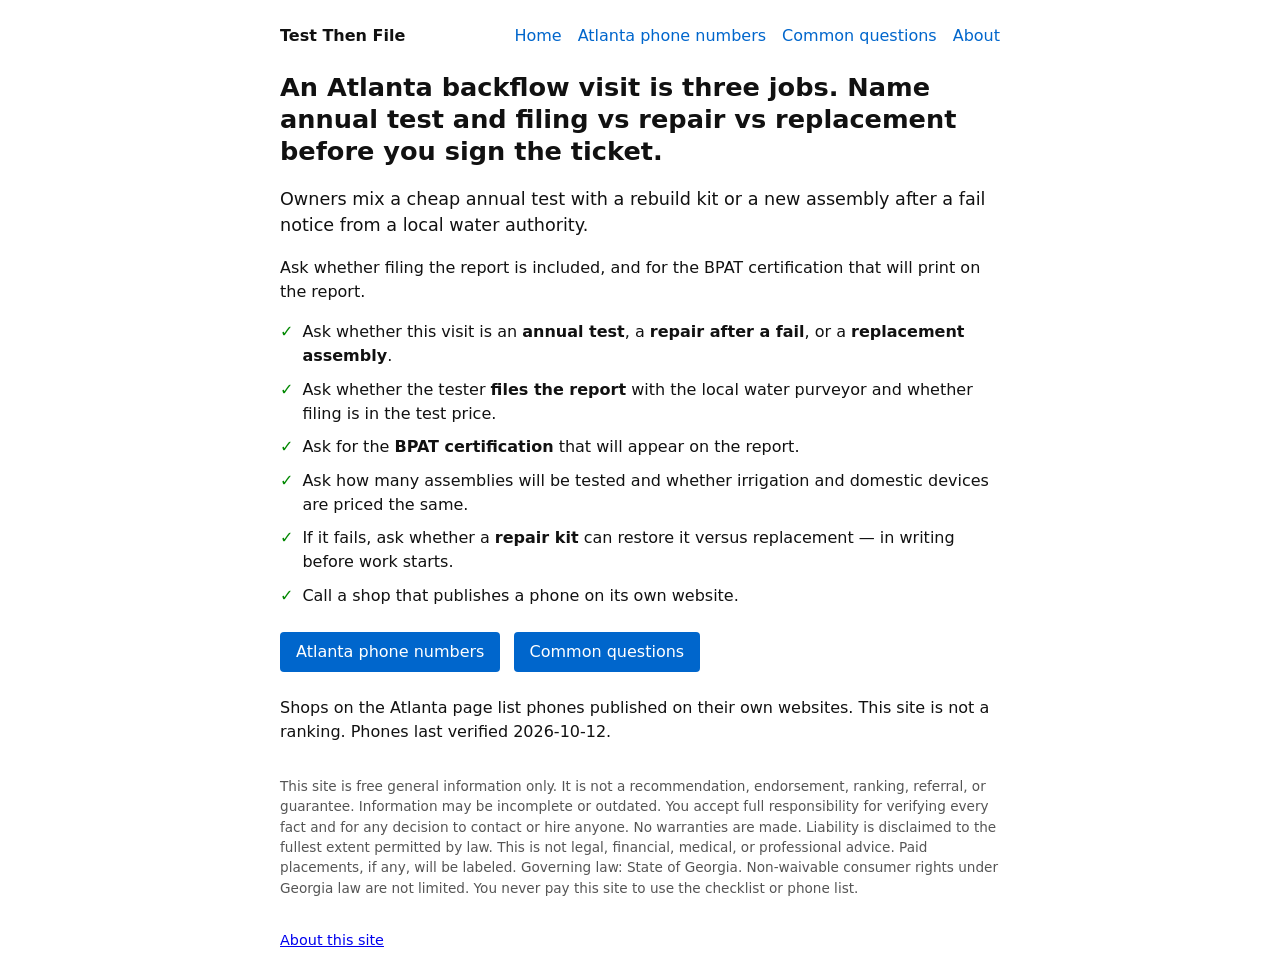
<file: index.html>
<!DOCTYPE html>
<html lang="en">
<head>
<meta charset="utf-8">
<meta name="viewport" content="width=device-width,initial-scale=1">
<title>Atlanta Backflow Annual Test vs Repair vs Replace — Test Then File</title>
<meta name="description" content="Atlanta checklist: name annual backflow test and water-authority filing vs repair kit vs assembly replacement before you sign. Free. You never pay this site.">
<link rel="canonical" href="https://usabandit33.github.io/test-then-file-atl/">
<meta name="robots" content="index,follow">
<meta property="og:title" content="Atlanta Backflow Annual Test vs Repair vs Replace — Test Then File">
<meta property="og:description" content="Ask whether this visit is an annual test with filing, a repair after a fail, or a replacement assembly.">
<meta property="og:url" content="https://usabandit33.github.io/test-then-file-atl/">
<meta property="og:type" content="website">
<meta property="og:locale" content="en_US">
<link rel="stylesheet" href="styles.css">
<script type="application/ld+json">{"@context":"https://schema.org","@type":"WebSite","name":"Test Then File","url":"https://usabandit33.github.io/test-then-file-atl/","description":"Atlanta backflow: annual test and filing vs repair vs replace."}</script>
<script type="application/ld+json">{"@context":"https://schema.org","@type":"HowTo","name":"What to ask before an Atlanta backflow visit","step":[{"@type":"HowToStep","name":"Name the visit","text":"Ask whether this visit is an annual test of an existing assembly, a repair after a failed test, or replacement of the assembly."},{"@type":"HowToStep","name":"Ask who files the report","text":"Atlanta-area water authorities require annual testing and filing. Ask whether the tester files the report with the local water purveyor and whether filing is included in the test price."},{"@type":"HowToStep","name":"Ask for the tester license","text":"Georgia backflow testers hold a BPAT certification. Ask for the tester license or certification number that will appear on the report."},{"@type":"HowToStep","name":"Separate fail from replace","text":"If the assembly fails, ask whether a repair kit can restore it versus a full replacement, and get that written before work starts."},{"@type":"HowToStep","name":"Count the assemblies","text":"Ask how many assemblies will be tested and whether irrigation and domestic devices are priced the same."},{"@type":"HowToStep","name":"Call a published phone","text":"Call a shop that lists a phone on its own website."}]}</script>
<script type="application/ld+json">{"@context":"https://schema.org","@type":"FAQPage","mainEntity":[{"@type":"Question","name":"Is an annual backflow test the same as a repair?","acceptedAnswer":{"@type":"Answer","text":"No. An annual test measures whether the assembly still passes. A repair or rebuild is separate work after a fail. Replacement is another job. Ask which of those is quoted."}},{"@type":"Question","name":"Who receives the Atlanta test report?","acceptedAnswer":{"@type":"Answer","text":"Local water authorities such as those in Fulton, Cobb, DeKalb, and Gwinnett counties require the certified test report. Ask the tester whether they submit the report and whether that filing is included. This site is not a water authority."}},{"@type":"Question","name":"Who licenses backflow testers in Georgia?","acceptedAnswer":{"@type":"Answer","text":"Georgia requires Backflow Prevention Assembly Tester (BPAT) certification. Ask for the certification number on the report. This site is not the Georgia EPD or a licensing board."}},{"@type":"Question","name":"Why is a repair quote higher than the annual test?","acceptedAnswer":{"@type":"Answer","text":"A passing annual test is one service. Parts, rebuild kits, and replacement assemblies are different work. Ask for the test result first. This site does not set prices."}},{"@type":"Question","name":"Do I have to replace an assembly that failed once?","acceptedAnswer":{"@type":"Answer","text":"Ask whether a repair kit can restore the assembly versus replacement, and get the fail reason in writing. Confirm any retest and refile after repair."}}]}</script>
<script type="application/ld+json">{"@context":"https://schema.org","@type":"WebPage","name":"Test Then File","url":"https://usabandit33.github.io/test-then-file-atl/","speakable":{"@type":"SpeakableSpecification","cssSelector":[".speakable"]}}</script>
</head>
<body>
<header>
<strong>Test Then File</strong>
<nav><a href="index.html">Home</a><a href="atlanta.html">Atlanta phone numbers</a><a href="answers.html">Common questions</a><a href="disclose.html">About</a></nav>
</header>
<main>
<h1>An Atlanta backflow visit is three jobs. Name annual test and filing vs repair vs replacement before you sign the ticket.</h1>
<p class="lede speakable">Owners mix a cheap annual test with a rebuild kit or a new assembly after a fail notice from a local water authority.</p>
<p class="speakable">Ask whether filing the report is included, and for the BPAT certification that will print on the report.</p>
<ul class="check">
<li>Ask whether this visit is an <strong>annual test</strong>, a <strong>repair after a fail</strong>, or a <strong>replacement assembly</strong>.</li>
<li>Ask whether the tester <strong>files the report</strong> with the local water purveyor and whether filing is in the test price.</li>
<li>Ask for the <strong>BPAT certification</strong> that will appear on the report.</li>
<li>Ask how many assemblies will be tested and whether irrigation and domestic devices are priced the same.</li>
<li>If it fails, ask whether a <strong>repair kit</strong> can restore it versus replacement — in writing before work starts.</li>
<li>Call a shop that publishes a phone on its own website.</li>
</ul>
<p><a class="btn" href="atlanta.html">Atlanta phone numbers</a> <a class="btn" href="answers.html">Common questions</a></p>
<p>Shops on the Atlanta page list phones published on their own websites. This site is not a ranking. Phones last verified 2026-10-12.</p>
<p class="legal">This site is free general information only. It is not a recommendation, endorsement, ranking, referral, or guarantee. Information may be incomplete or outdated. You accept full responsibility for verifying every fact and for any decision to contact or hire anyone. No warranties are made. Liability is disclaimed to the fullest extent permitted by law. This is not legal, financial, medical, or professional advice. Paid placements, if any, will be labeled. Governing law: State of Georgia. Non-waivable consumer rights under Georgia law are not limited. You never pay this site to use the checklist or phone list.</p>
</main>
<footer><a href="disclose.html">About this site</a></footer>
</body>
</html>
</file>
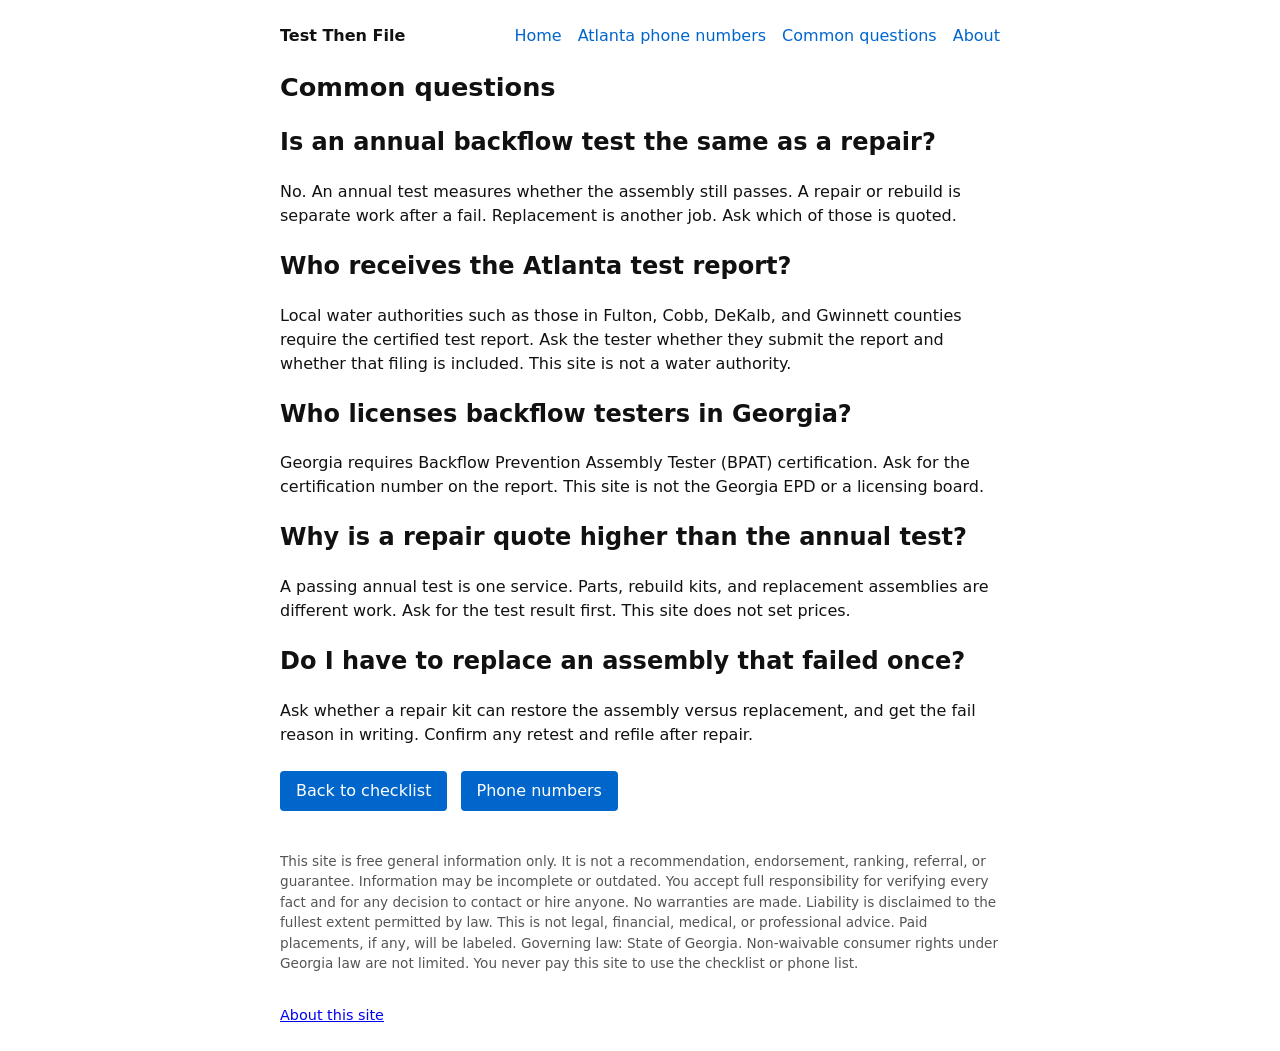
<file: answers.html>
<!DOCTYPE html>
<html lang="en">
<head>
<meta charset="utf-8">
<meta name="viewport" content="width=device-width,initial-scale=1">
<title>Common questions — Test Then File</title>
<meta name="description" content="Answers to common Atlanta backflow annual test vs repair vs replace questions.">
<link rel="canonical" href="https://usabandit33.github.io/test-then-file-atl/answers.html">
<meta name="robots" content="index,follow">
<link rel="stylesheet" href="styles.css">
</head>
<body>
<header>
<strong>Test Then File</strong>
<nav><a href="index.html">Home</a><a href="atlanta.html">Atlanta phone numbers</a><a href="answers.html">Common questions</a><a href="disclose.html">About</a></nav>
</header>
<main>
<h1>Common questions</h1>
<h2>Is an annual backflow test the same as a repair?</h2>
<p>No. An annual test measures whether the assembly still passes. A repair or rebuild is separate work after a fail. Replacement is another job. Ask which of those is quoted.</p>
<h2>Who receives the Atlanta test report?</h2>
<p>Local water authorities such as those in Fulton, Cobb, DeKalb, and Gwinnett counties require the certified test report. Ask the tester whether they submit the report and whether that filing is included. This site is not a water authority.</p>
<h2>Who licenses backflow testers in Georgia?</h2>
<p>Georgia requires Backflow Prevention Assembly Tester (BPAT) certification. Ask for the certification number on the report. This site is not the Georgia EPD or a licensing board.</p>
<h2>Why is a repair quote higher than the annual test?</h2>
<p>A passing annual test is one service. Parts, rebuild kits, and replacement assemblies are different work. Ask for the test result first. This site does not set prices.</p>
<h2>Do I have to replace an assembly that failed once?</h2>
<p>Ask whether a repair kit can restore the assembly versus replacement, and get the fail reason in writing. Confirm any retest and refile after repair.</p>
<p><a class="btn" href="index.html">Back to checklist</a> <a class="btn" href="atlanta.html">Phone numbers</a></p>
<p class="legal">This site is free general information only. It is not a recommendation, endorsement, ranking, referral, or guarantee. Information may be incomplete or outdated. You accept full responsibility for verifying every fact and for any decision to contact or hire anyone. No warranties are made. Liability is disclaimed to the fullest extent permitted by law. This is not legal, financial, medical, or professional advice. Paid placements, if any, will be labeled. Governing law: State of Georgia. Non-waivable consumer rights under Georgia law are not limited. You never pay this site to use the checklist or phone list.</p>
</main>
<footer><a href="disclose.html">About this site</a></footer>
</body>
</html>
</file>
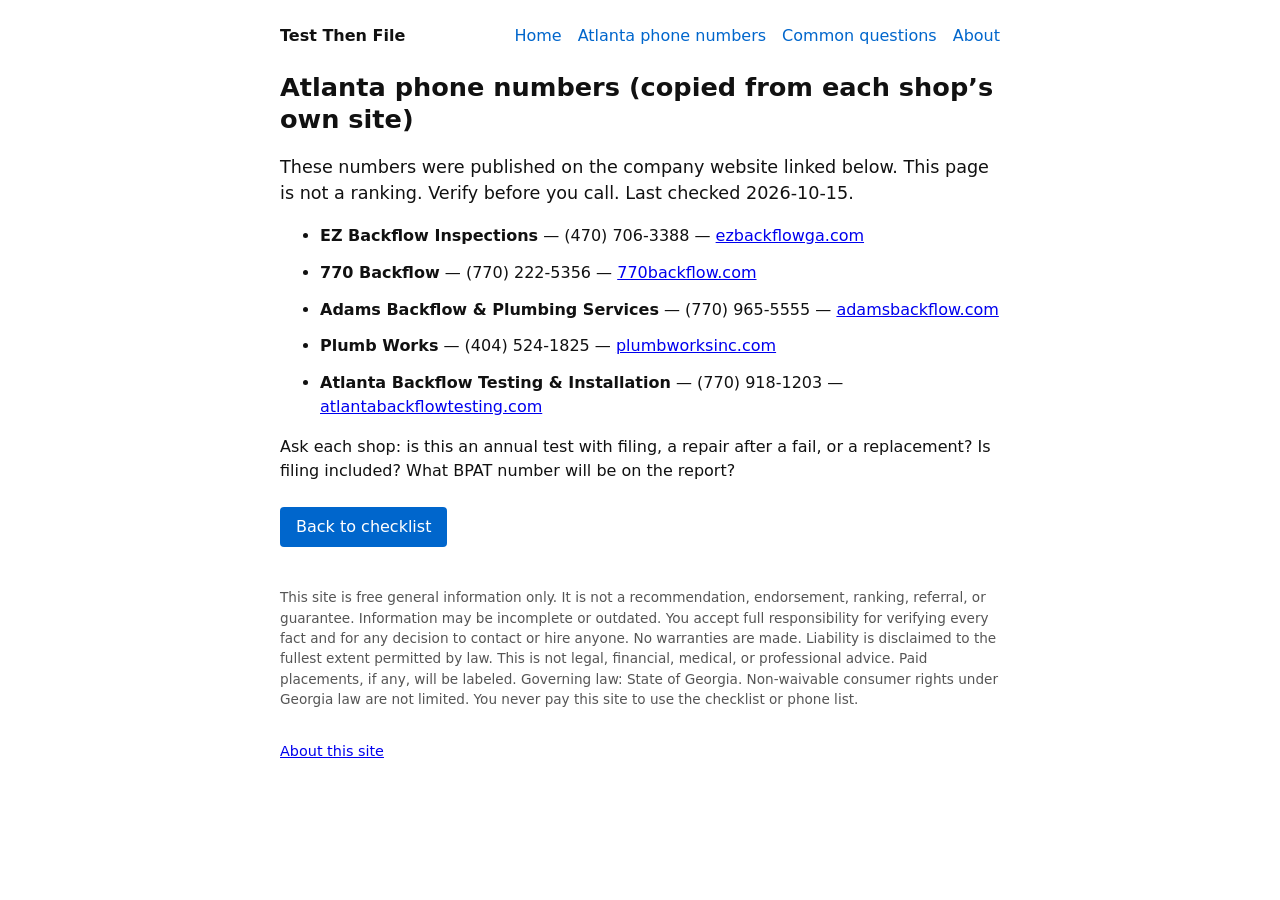
<file: atlanta.html>
<!DOCTYPE html>
<html lang="en">
<head>
<meta charset="utf-8">
<meta name="viewport" content="width=device-width,initial-scale=1">
<title>Atlanta Backflow Testers — Test Then File</title>
<meta name="description" content="Atlanta shops that publish a phone on their own site for annual backflow test and filing vs repair vs replace.">
<link rel="canonical" href="https://usabandit33.github.io/test-then-file-atl/atlanta.html">
<meta name="robots" content="index,follow">
<link rel="stylesheet" href="styles.css">
</head>
<body>
<header>
<strong>Test Then File</strong>
<nav><a href="index.html">Home</a><a href="atlanta.html">Atlanta phone numbers</a><a href="answers.html">Common questions</a><a href="disclose.html">About</a></nav>
</header>
<main>
<h1>Atlanta phone numbers (copied from each shop’s own site)</h1>
<p class="lede">These numbers were published on the company website linked below. This page is not a ranking. Verify before you call. Last checked 2026-10-15.</p>
<ul class="operators">
<li><strong>EZ Backflow Inspections</strong> — (470) 706-3388 — <a href="https://ezbackflowga.com/">ezbackflowga.com</a></li>
<li><strong>770 Backflow</strong> — (770) 222-5356 — <a href="https://770backflow.com/">770backflow.com</a></li>
<li><strong>Adams Backflow & Plumbing Services</strong> — (770) 965-5555 — <a href="https://adamsbackflow.com/">adamsbackflow.com</a></li>
<li><strong>Plumb Works</strong> — (404) 524-1825 — <a href="https://www.plumbworksinc.com/">plumbworksinc.com</a></li>
<li><strong>Atlanta Backflow Testing & Installation</strong> — (770) 918-1203 — <a href="http://atlantabackflowtesting.com/">atlantabackflowtesting.com</a></li>
</ul>
<p>Ask each shop: is this an annual test with filing, a repair after a fail, or a replacement? Is filing included? What BPAT number will be on the report?</p>
<p><a class="btn" href="index.html">Back to checklist</a></p>
<p class="legal">This site is free general information only. It is not a recommendation, endorsement, ranking, referral, or guarantee. Information may be incomplete or outdated. You accept full responsibility for verifying every fact and for any decision to contact or hire anyone. No warranties are made. Liability is disclaimed to the fullest extent permitted by law. This is not legal, financial, medical, or professional advice. Paid placements, if any, will be labeled. Governing law: State of Georgia. Non-waivable consumer rights under Georgia law are not limited. You never pay this site to use the checklist or phone list.</p>
</main>
<footer><a href="disclose.html">About this site</a></footer>
</body>
</html>
</file>
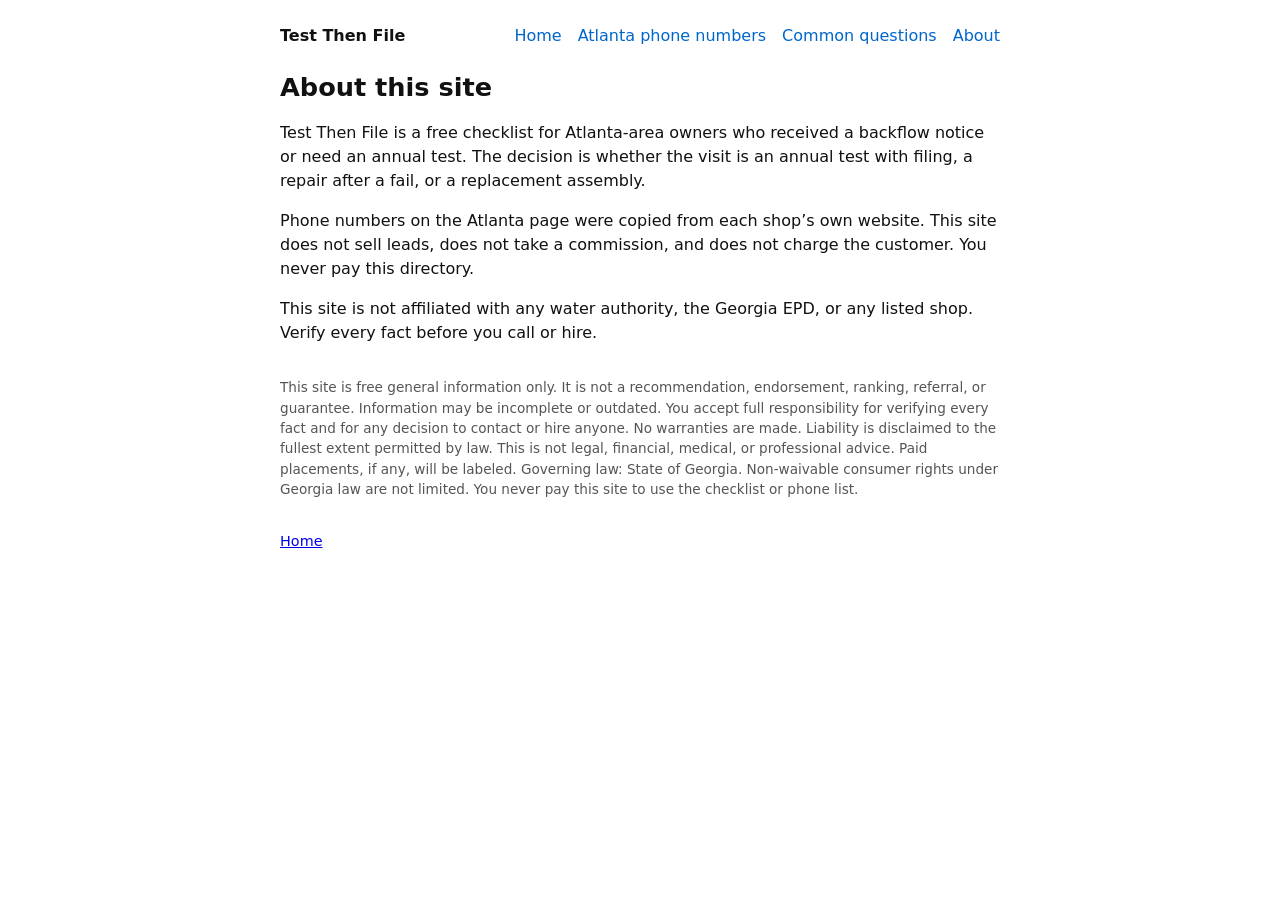
<file: disclose.html>
<!DOCTYPE html>
<html lang="en">
<head>
<meta charset="utf-8">
<meta name="viewport" content="width=device-width,initial-scale=1">
<title>About — Test Then File</title>
<meta name="description" content="About the Test Then File Atlanta backflow checklist. Free. Customer never pays the directory.">
<link rel="canonical" href="https://usabandit33.github.io/test-then-file-atl/disclose.html">
<meta name="robots" content="index,follow">
<link rel="stylesheet" href="styles.css">
</head>
<body>
<header>
<strong>Test Then File</strong>
<nav><a href="index.html">Home</a><a href="atlanta.html">Atlanta phone numbers</a><a href="answers.html">Common questions</a><a href="disclose.html">About</a></nav>
</header>
<main>
<h1>About this site</h1>
<p>Test Then File is a free checklist for Atlanta-area owners who received a backflow notice or need an annual test. The decision is whether the visit is an annual test with filing, a repair after a fail, or a replacement assembly.</p>
<p>Phone numbers on the Atlanta page were copied from each shop’s own website. This site does not sell leads, does not take a commission, and does not charge the customer. You never pay this directory.</p>
<p>This site is not affiliated with any water authority, the Georgia EPD, or any listed shop. Verify every fact before you call or hire.</p>
<p class="legal">This site is free general information only. It is not a recommendation, endorsement, ranking, referral, or guarantee. Information may be incomplete or outdated. You accept full responsibility for verifying every fact and for any decision to contact or hire anyone. No warranties are made. Liability is disclaimed to the fullest extent permitted by law. This is not legal, financial, medical, or professional advice. Paid placements, if any, will be labeled. Governing law: State of Georgia. Non-waivable consumer rights under Georgia law are not limited. You never pay this site to use the checklist or phone list.</p>
</main>
<footer><a href="index.html">Home</a></footer>
</body>
</html>
</file>
<file: styles.css>
body{font-family:system-ui,sans-serif;max-width:720px;margin:1.5rem auto;padding:0 1rem;line-height:1.5;color:#111}
header{display:flex;justify-content:space-between;align-items:center;margin-bottom:1.5rem}
nav a{margin-left:1rem;color:#06c;text-decoration:none}
h1{font-size:1.6rem;line-height:1.25}
.lede{font-size:1.1rem}
.check{list-style:none;padding:0}
.check li{margin:.6rem 0;padding-left:1.4rem;position:relative}
.check li:before{content:"✓";position:absolute;left:0;color:#080}
.btn{display:inline-block;margin:.5rem .5rem .5rem 0;padding:.5rem 1rem;background:#06c;color:#fff;text-decoration:none;border-radius:4px}
.operators li{margin:.8rem 0}
.legal{font-size:.85rem;color:#555;margin-top:2rem}
footer{margin-top:2rem;font-size:.9rem}
</file>
